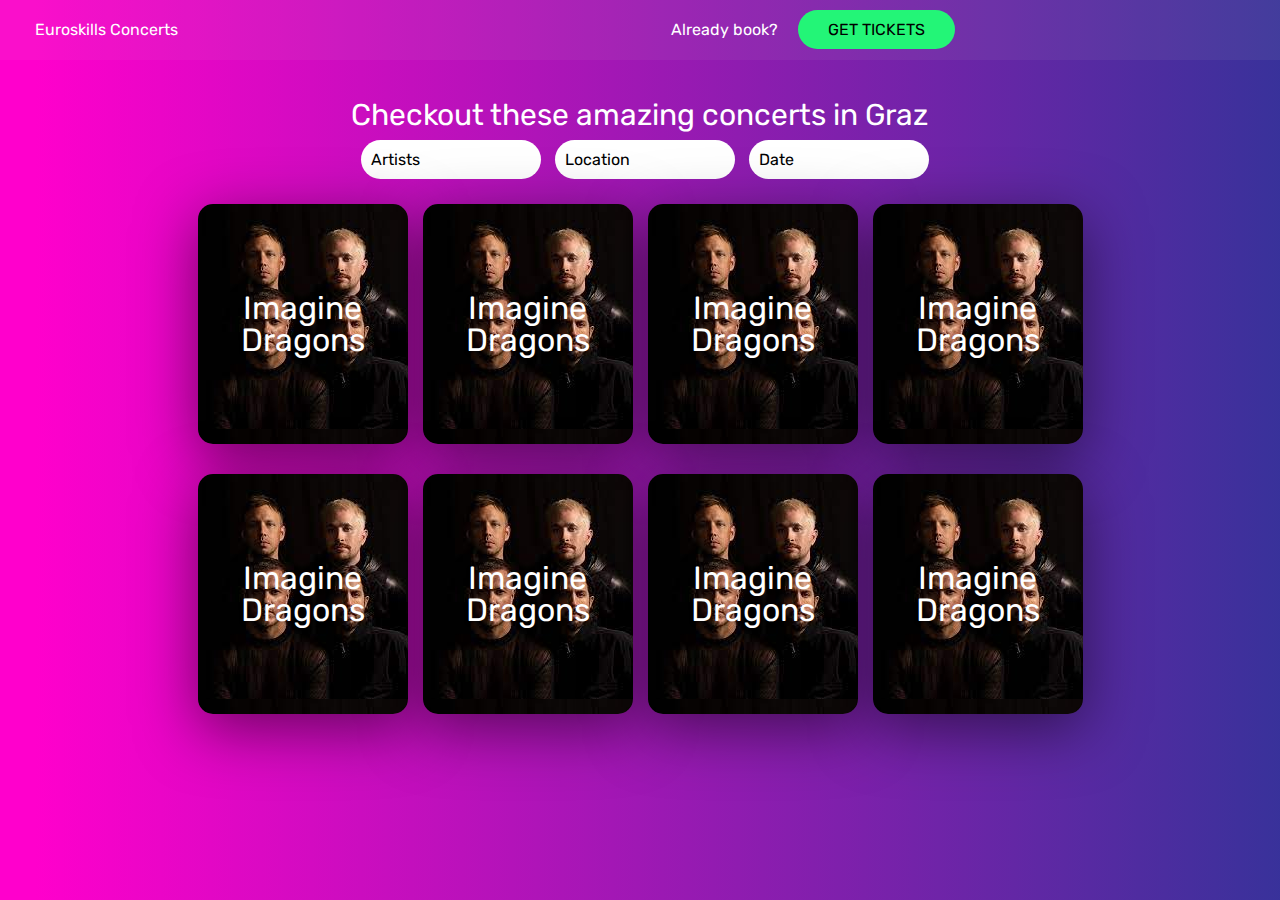
<file: index.html>
<!DOCTYPE html>
<html lang="en">
<head>
    <meta charset="UTF-8">
    <meta http-equiv="X-UA-Compatible" content="IE=edge">
    <meta name="viewport" content="width=device-width, initial-scale=1.0">
    <link href="https://fonts.googleapis.com/css?family=Rubik:regular,700&display=swap" rel="stylesheet" />
    <link rel="stylesheet" href="style.css">
    <title>Document</title>
</head>
<body>
    <div class="wrapper">
        <header class="header">
        <div class="header__container">
            <a href="" class="header__logo">
                Euroskills Concerts
            </a>
            <div class="header__items">
            <div class="header__text">
                Already book?
            </div>
            <div class="header__button">
                <a href="" class="button-green">GET TICKETS</a>
            </div>
            </div>
        </header>
        <main class="main">
            <section class="artists">
                <div class="artists__container">
                    <div class="artists__content">
                        <div class="artists__text">
                            <h1 class="artists__title">Checkout these amazing concerts in Graz</h1>
                        </div>
                        <div class="artists__list">
                            <div class="dropdown">
                                <button class="dropbtn">Artists</button>
                                <div class="dropdown-content">
                                  <a href="#">Imagine Dragons</a>
                                  <a href="#">Opus</a>
                                  <a href="#">Bilderbuch</a>
                                  <a href="#">Wanda</a>
                                  <a href="">Cristina Shturmmer</a>
                                  <a href="">Volbeat</a>
                                </div>
                              </div>
                              <div class="dropdown">
                                <button class="dropbtn">Location</button>
                                <div class="dropdown-content">
                                  <a href="#">Albania</a>
                                  <a href="#">Andorra</a>
                                  <a href="#">Armenia</a>
                                  <a href="#">Austria</a>
                                  <a href="#">Azerbaijan</a>
                                  <a href="#">Belarus</a>
                                  <a href="#">Belgium</a>
                                  <a href="#">Bosnia and Herzegovina</a>
                                  <a href="#">Bulgaria</a>
                                  <a href="#">Croatia</a>
                                  <a href="#">Cyprus</a>
                                  <a href="#">Czech Republic</a>
                                  <a href="#">Denmark</a>
                                  <a href="#">Estonia</a>
                                  <a href="#">Finland</a>
                                  <a href="#">France</a>
                                  <a href="#">Georgia</a>
                                  <a href="#">Germany</a>
                                  <a href="#">Greece</a>
                                  <a href="#">Hungary</a>
                                  <a href="#">Iceland</a>
                                  <a href="">ireland</a>
                                  <a href="">Italy</a>
                                  <a href="">Kazakhstan</a>
                                  <a href="">Kosovo</a>
                                </div>
                              </div>
                              <div class="dropdown">
                                <button class="dropbtn">Date</button>
                                <div class="dropdown-content">
                                  <a href="#">January</a>
                                  <a href="#">February</a>
                                  <a href="#">March</a>
                                  <a href="#">April</a>
                                  <a href="#">May</a>
                                  <a href="#">June</a>
                                  <a href="#">July</a>
                                  <a href="#">August</a>
                                  <a href="#">September</a>
                                  <a href="#">October</a>
                                  <a href="#">November</a>
                                  <a href="#">December</a>
                                </div>
                              </div>
                        </div>
                    </div>
                </div>
                <div class="artists__card">
                    <div class="card">
                        <div class="face face1">
                          <div class="content">
                            <span class="stars"></span>
                            <h2 class="Date">23 Decemder</h2>
                            <p class="Artist">Imagine Dragons</p>
                            <p class="Location">Kazakhstan</p>
                            <p class="start-end">15:00-18:00</p>
                          </div>
                        </div>
                        <div class="face face2">
                          <h2>Imagine Dragons</h2>
                          
                        </div>
                      </div>
                      <div class="card">
                        <div class="face face1">
                          <div class="content">
                            <span class="stars"></span>
                            <h2 class="Date">23 Decemder</h2>
                            <p class="Artist">Imagine Dragons</p>
                            <p class="Location">Kazakhstan</p>
                            <p class="start-end">15:00-18:00</p>
                          </div>
                        </div>
                        <div class="face face2">
                          <h2>Imagine Dragons</h2>
                          
                        </div>
                      </div>
                      <div class="card">
                        <div class="face face1">
                          <div class="content">
                            <span class="stars"></span>
                            <h2 class="Date">23 Decemder</h2>
                            <p class="Artist">Imagine Dragons</p>
                            <p class="Location">Kazakhstan</p>
                            <p class="start-end">15:00-18:00</p>
                          </div>
                        </div>
                        <div class="face face2">
                          <h2>Imagine Dragons</h2>
                          
                        </div>
                      </div>
                      <div class="card">
                        <div class="face face1">
                          <div class="content">
                            <span class="stars"></span>
                            <h2 class="Date">23 Decemder</h2>
                            <p class="Artist">Imagine Dragons</p>
                            <p class="Location">Kazakhstan</p>
                            <p class="start-end">15:00-18:00</p>
                          </div>
                        </div>
                        <div class="face face2">
                          <h2>Imagine Dragons</h2>
                          
                        </div>
                      </div>
                      <div class="card">
                        <div class="face face1">
                          <div class="content">
                            <span class="stars"></span>
                            <h2 class="Date">23 Decemder</h2>
                            <p class="Artist">Imagine Dragons</p>
                            <p class="Location">Kazakhstan</p>
                            <p class="start-end">15:00-18:00</p>
                          </div>
                        </div>
                        <div class="face face2">
                          <h2>Imagine Dragons</h2>
                          
                        </div>
                      </div>
                      <div class="card">
                        <div class="face face1">
                          <div class="content">
                            <span class="stars"></span>
                            <h2 class="Date">23 Decemder</h2>
                            <p class="Artist">Imagine Dragons</p>
                            <p class="Location">Kazakhstan</p>
                            <p class="start-end">15:00-18:00</p>
                          </div>
                        </div>
                        <div class="face face2">
                          <h2>Imagine Dragons</h2>
                          
                        </div>
                      </div>
                      <div class="card">
                        <div class="face face1">
                          <div class="content">
                            <span class="stars"></span>
                            <h2 class="Date">23 Decemder</h2>
                            <p class="Artist">Imagine Dragons</p>
                            <p class="Location">Kazakhstan</p>
                            <p class="start-end">15:00-18:00</p>
                          </div>
                        </div>
                        <div class="face face2">
                          <h2>Imagine Dragons</h2>
                          
                        </div>
                      </div>
                      <div class="card">
                        <div class="face face1">
                          <div class="content">
                            <span class="stars"></span>
                            <h2 class="Date">23 Decemder</h2>
                            <p class="Artist">Imagine Dragons</p>
                            <p class="Location">Kazakhstan</p>
                            <p class="start-end">15:00-18:00</p>
                          </div>
                        </div>
                        <div class="face face2">
                          <h2>Imagine Dragons</h2>
                          
                        </div>
                      </div>
                </div>
            </section>
        </main>
    </div>
    </div>
        
</body>
</html>
</file>
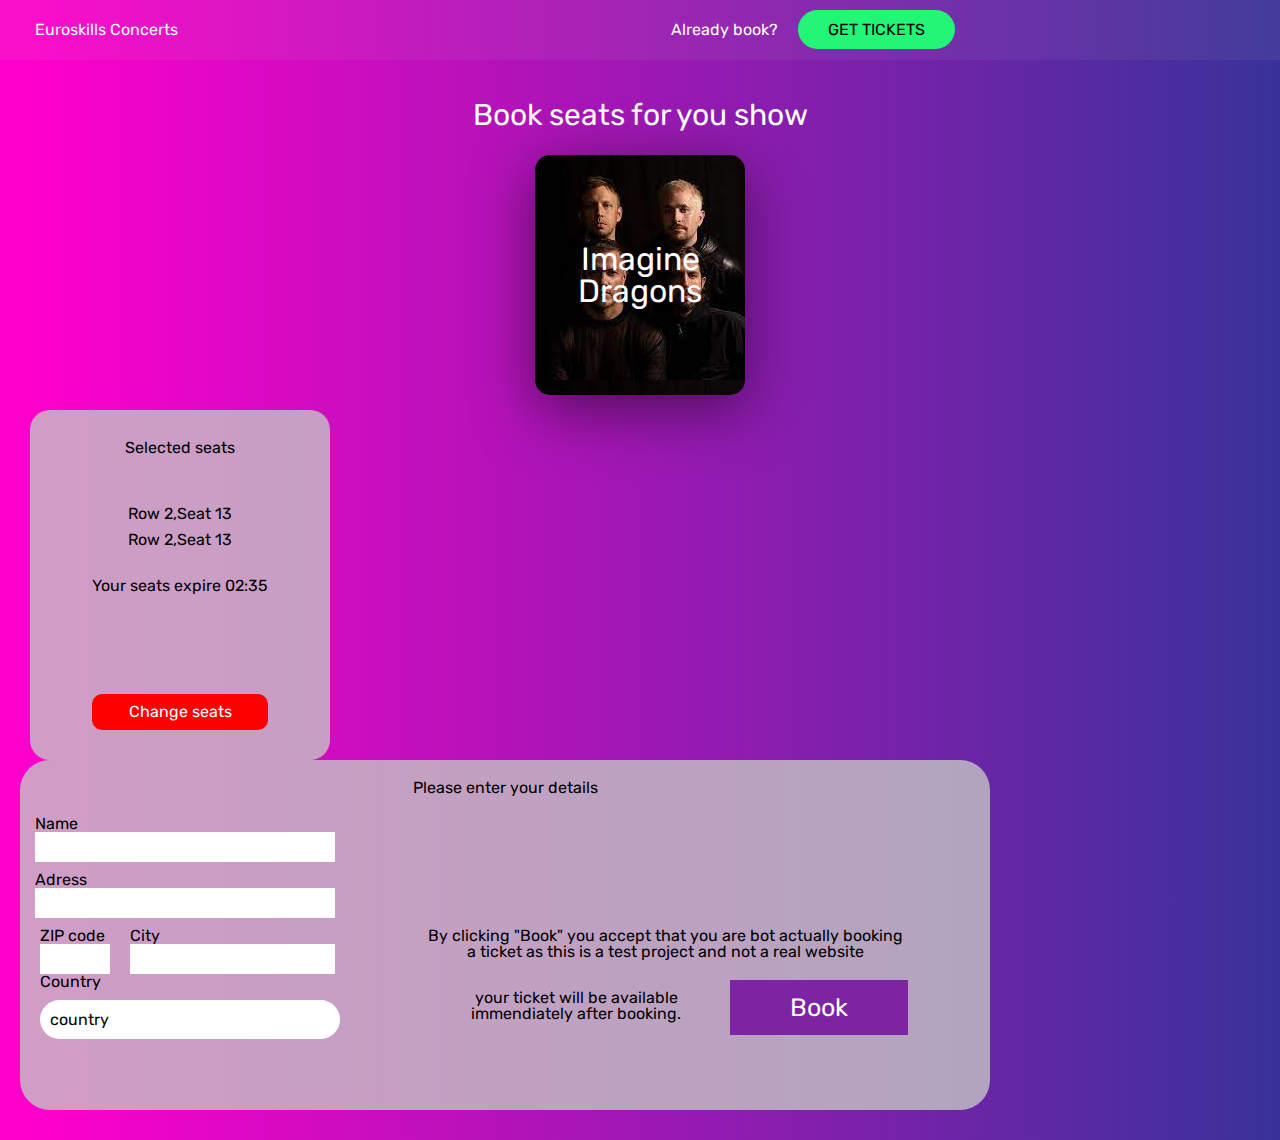
<file: booking-page.html>
<!DOCTYPE html>
<html lang="en">
<head>
    <meta charset="UTF-8">
    <meta http-equiv="X-UA-Compatible" content="IE=edge">
    <meta name="viewport" content="width=device-width, initial-scale=1.0">
    <link href="https://fonts.googleapis.com/css?family=Rubik:regular,700&display=swap" rel="stylesheet" />
    <link rel="stylesheet" href="style.css">
    <title>Document</title>
</head>
<body>
    <div class="wrapper">
        <header class="header">
        <div class="header__container">
            <a href="" class="header__logo">
                Euroskills Concerts
            </a>
            <div class="header__items">
            <div class="header__text">
                Already book?
            </div>
            <div class="header__button">
                <a href="" class="button-green">GET TICKETS</a>
            </div>
            </div>
        </div>
        </header>
        <section class="selected__seats">
            <div class="selected__container">
                <h1 class="selected__title">Book seats for you show</h1>
            </div>
            <div class="card">
                <div class="face face1">
                  <div class="content">
                    <span class="stars"></span>
                    <h2 class="Date">23 Decemder</h2>
                    <p class="Artist">Imagine Dragons</p>
                    <p class="Location">Kazakhstan</p>
                    <p class="start-end">15:00-18:00</p>
                  </div>
                </div>
                <div class="face face2">
                  <h2>Imagine Dragons</h2>
                  
                </div>
              </div>
            <div class="change-seats">
                <div class="change__seats__item">
                <p class="seats">Selected seats</p>
                <p class="seats-row">Row 2,Seat 13</p>
                <p class="seats-row">Row 2,Seat 13</p>
                <p class="seats"> Your seats expire 02:35</p>
                <a href="" class="change__button">Change seats</a>
                </div>
            </div>
                <div class="details">
                    <div class="details__title">Please enter your details</div>
                    <div class="details__body">

                            <div class="details__item">
                             <label for="" class="details__items-name">Name</label>
                             <input type="text" class="details__items" placeholder="">
                             <label for=""class="details__items-name">Adress</label>
                             <input type="text" class="details__items" placeholder="">
                            </div>
                             <label for=""class="details__items-name_1">ZIP code
                             <input type="text" class="details__items_1" placeholder="">
                            </label>
                             <label for=""class="details__items-name_1">City
                             <input type="text" class="details__items_2" placeholder="">
                            </label>
                            <label for="" class="details__country">Country
                                <div class="dropdown__details">
                                    <button class="dropbtn__details">country</button>
                                    <div class="dropdown-content__details">
                                      <a href="#">Albania</a>
                                      <a href="#">Andorra</a>
                                      <a href="#">Armenia</a>
                                      <a href="#">Austria</a>
                                      <a href="#">Azerbaijan</a>
                                      <a href="#">Belarus</a>
                                      <a href="#">Belgium</a>
                                      <a href="#">Bosnia and Herzegovina</a>
                                      <a href="#">Bulgaria</a>
                                      <a href="#">Croatia</a>
                                      <a href="#">Cyprus</a>
                                      <a href="#">Czech Republic</a>
                                      <a href="#">Denmark</a>
                                      <a href="#">Estonia</a>
                                      <a href="#">Finland</a>
                                      <a href="#">France</a>
                                      <a href="#">Georgia</a>
                                      <a href="#">Germany</a>
                                      <a href="#">Greece</a>
                                      <a href="#">Hungary</a>
                                      <a href="#">Iceland</a>
                                      <a href="">ireland</a>
                                      <a href="">Italy</a>
                                      <a href="">Kazakhstan</a>
                                      <a href="">Kosovo</a>
                                    </div>
                                     </div>
                                </label>
                            
                        </div>
                            <div class="line"></div>
                          <div class="details__body-info">
                          <div class="details__info">
                              By clicking "Book" you accept that you are bot actually booking a ticket as this is a test project and not a real website
                          </div>
                          <div class="details__book">
                              your ticket will be available immendiately after booking.
                          </div>
                          <a href="" class="book__button">Book</a>
                    </div>
                    
                </div>

        </section>
    </div>
        
</body>
</html>
</file>
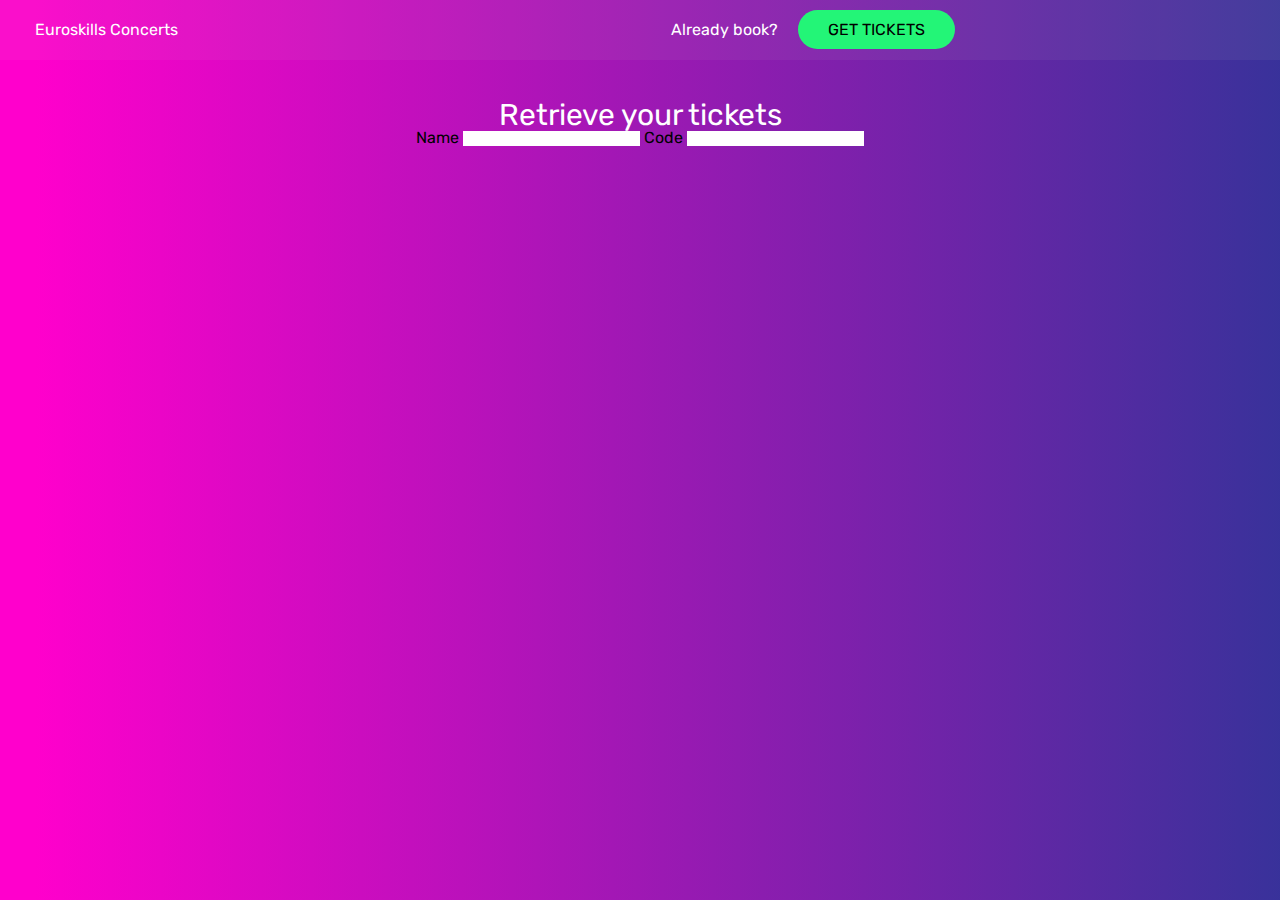
<file: ticket-form-page.html>
<!DOCTYPE html>
<html lang="en">
<head>
    <meta charset="UTF-8">
    <meta http-equiv="X-UA-Compatible" content="IE=edge">
    <meta name="viewport" content="width=device-width, initial-scale=1.0">
    <link href="https://fonts.googleapis.com/css?family=Rubik:regular,700&display=swap" rel="stylesheet" />
    <link rel="stylesheet" href="style.css">
    <title>Document</title>
</head>
<body>
    <div class="wrapper">
        <header class="header">
        <div class="header__container">
            <a href="" class="header__logo">
                Euroskills Concerts
            </a>
            <div class="header__items">
            <div class="header__text">
                Already book?
            </div>
            <div class="header__button">
                <a href="" class="button-green">GET TICKETS</a>
            </div>
            </div>
        </header>
      <section class="form-tickets">
          <div class="form-tickets__container">
        <h1 class="form-tickets__title">Retrieve your tickets </h1>
          <div class="form">
              <label for="">Name</label>
            <input type="text">
            <label for="">Code</label>
            <input type="text">
          </div>
          </div>
      </section>
    </div>
    </div>
        
</body>
</html>
</file>
<file: style.css>
*,
*::before,
*::after{
    padding: 0;
    margin: 0;
    border: 0;
    box-sizing: border-box;
}
a{
text-decoration: none;
color: rgb(255, 255, 255);
}
ul,ol,li{
list-style: none;
}
img{
    vertical-align: top;
}
h1,
h2,
h3,
h4,
h5,
h6{
    font-weight: inherit;
    font-size: inherit;
}
html,body{
    height: 100%;
    line-height: 1;
}
body{
    font-family: Rubik;
    background: linear-gradient(90deg, #FF00CC 2.74%, #333399 102.74%);

    
}
.wrapper{
    overflow:hidden;
    min-height: 100%;
}

[class*="__container"]{
    max-width: 1330px;
    margin: 0px auto;
    padding: 0px 15px;
}
/*PC*/
@media(max-width:1330px){
    [class*="__container"]{
        max-width: 970px;
    }
}
/*tablet*/
@media (max-width:992px) {
    [class*="__container"]{
        max-width: 750px;
    }
}
/*mobile*/
@media (max-width:767px) {
    [class*="__container"]{
        max-width:none;
    }
}
.header{
    position: absolute;
    width: 100%;
    top: 0;
    left: 0;
    z-index: 50;
    background: rgba(196, 196, 196, 0.08);
    }
.header__container {
    display: flex;
    min-height: 60px;
    align-items: center;
    margin: 0;
    justify-content: space-between;
}
.header__items{
display: flex;

}
.header__logo {
margin-left: 20px;
}
.header__text {
color: white;
padding-right: 20px;
}
.header__button {

}
.button-green {
width: 160px;
height: 42px;
border-radius: 25px;
background-color: #23F577;
padding: 10px 30px;
color: black;
}
.main {

}
.artists {

}
.artists__container {
    padding: 100px 15px 10px 15px;
    display: flex;
    flex-wrap: wrap;
    align-items: center;
    position: relative;
}

.artists__content {
margin: 0 auto;
}
.artists__text {

}
.artists__title {
font-size: 30px;
color: white;


}
.artists__list {

}

.dropbtn {
    background-color: #ffffff;
    color: rgb(0, 0, 0);
    padding: 10px;
    font-size: 16px;
    border: none;
    border-radius: 30px;
    font-family: Rubik;
    width: 180px;
    margin-left: 10px;
    margin-top: 10px;
    text-align: left;
    
  }
  
  /* Контейнер <div> - необходим для размещения выпадающего содержимого */
  .dropdown {
    position: relative;
    display: inline-block;
  }
  
  /* Выпадающее содержимое (скрыто по умолчанию) */
  .dropdown-content {
    display: none;
    position: absolute;
    background-color: #f1f1f1;
    min-width: 160px;
    height: 300px;
    box-shadow: 0px 8px 16px 0px rgba(0,0,0,0.2);
    z-index: 99;
    overflow-y: scroll;
  }
  
  /* Ссылки внутри выпадающего списка */
  .dropdown-content a {
    color: black;
    padding: 12px 16px;
    text-decoration: none;
    display: block;
    
  }
  
  /* Изменение цвета выпадающих ссылок при наведении курсора */
  .dropdown-content a:hover {background-color: #ddd;}
  
  /* Показать выпадающее меню при наведении курсора */
  .dropdown:hover .dropdown-content {display: block;}
  
  /* Изменение цвета фона кнопки раскрывающегося списка при отображении содержимого раскрывающегося списка */
  .dropdown:hover .dropbtn {background-color: #3e8e41;}

  .artists__card{
    display: flex;
    flex-flow: wrap;
    justify-content: space-between;
    width: 900px;
    margin: 0 auto;
    
  }
  
  .card {
    position: relative;
    width: 210px;
    height: 240px;
    margin: 0 auto;
    background: rgba(196, 196, 196, 0.08);
    border-radius: 15px;
    box-shadow: 0 15px 60px rgba(0, 0, 0, 0.5);
    margin-bottom: 15px;
    margin-top: 15px;
    
  }
    .face {
      position: absolute;
      bottom: 0;
      left: 0;
      width: 100%;
      height: 100%;
      display: flex;
      justify-content: center;
      align-items: center;
      
      
    }
      .face1 {
        box-sizing: border-box;
        padding: 20px;
      }
        h2 {
          margin: 0;
          padding: 0;
        }

        .Date{
          font-size: 20px;
          background-color: #ffffff;
          -webkit-background-clip: text;
          -webkit-text-fill-color: transparent;
        }
        .Artist{
            margin-top: 10px;
            color: rgb(255, 255, 255);
            text-align: center;
        }
        .Location{
            margin-top: 10px;
            color: rgb(255, 255, 255);
            text-align: center;
        }
        .start-end{
            margin-top: 40px;
            color: rgb(255, 255, 255);
            text-align: center;  
        }

     
      .face2 {
        transition: 0.5s;
      }
        h2 {
            font-family: Rubik;
          margin: 0;
          padding: 0;
          font-size: 10em;
          color: #fff;
          transition: 0.5s;
          text-shadow: 0 2px 5px rgba(0, 0, 0, 0.2);
          z-index: 10;
        }
      
    
  

  .card:hover .face.face2 {
    height: 20px;
  }

    h2 {
      font-size: 2em;
      text-align: center;
    }
    .card:hover .face.face2  h2{
        display: none;
        
      }
  

  .card .face.face2 {
    background-image: url(img/Imagine\ Dragons.png);
    border-radius: 15px;
  }

  .selected__title{
    color: #ffffff;
    display: flex;
    font-size: 30px;
    justify-content: center;
  }
  .selected__seats {
    text-align: center;
  }
  .selected__container {
    padding: 100px 15px 10px 15px;
    text-align: center;
    
  }
  .change-seats{
    width: 300px;
    height: 350px;
    background: rgba(196, 196, 196, 0.80);
    border-radius: 20px;
    float: left;
    margin-left: 30px;
    
    
  }
  .change__button{
    display: block;
    background-color: red;
    padding: 10px 10px;
    border-radius: 10px;
    margin-top: 100px;
    text-align: center;
    
  }
  .seats{
    margin-bottom: 50px;
    margin-top: 30px;
    text-align: center;
    column-count: auto;
  }
  .change__seats__item{
    
    display: inline-block;
    margin-bottom: 40px;
  }
  .seats-row{
    margin-bottom: 10px;
  }
  
  .details {
    width: 970px;
    height: 350px;
    float: left;
    margin-left: 20px;
    background: rgba(196, 196, 196, 0.80);
    border-radius: 30px;
    margin-bottom: 30px;
    
  }
  .details__body{
    width: 50%;
  
  }
  .details__body-info{
  width: 50%;
  display: inline-block;
  align-items: center;
  justify-content: center;
  
  
  }
  .details__title {
    margin-top: 20px;
    margin-bottom: 20px;
  }
  .details__item {
    margin-left: 15px;
    display: flex;
    flex-direction: column;
    justify-content: center;
    
  }
  .details__items {
    width: 300px;
    height: 30px;
    margin-right: 20px;
    
    outline: none;
    font-family: Rubik;
    padding-left:10px;
    margin-bottom: 10px;
    
    
    
  }
  .details__items_1{
    width: 70px;
    height: 30px;
    outline: none;
    font-family: Rubik;
    
    
    
  }
  .details__items_2 {
    width: 205px;
    height: 30px;
    outline: none;
    font-family: Rubik;
    
  }
 
  .details__info {
    display: flex;
    justify-content: center;
    margin-bottom: 20px;
    
  }
  .details__book {
    
    padding-top: 10px;
    width: 300px;
    height: 50px;
    display: inline-flex;
  }
  .details__country{
    display: inline-flex;
    flex-direction: column;
    float: left;
    text-align: left;
    margin-left: 20px;
  }
  .book__button {
    background-color: #7e23a1;
    padding: 15px 60px;
    font-size: 25px;
    flex-direction: row;
    float: right;
  }
  .details__items-name{
  text-align: left;
  }
  
  .details__items-name_1{
    display: inline-flex;
    flex-direction: column;
    float: left;
    text-align: left;
    margin-left: 20px;
    
    
    }
    .dropdown__details {
      position: relative;
      display: inline-block;
    }
    .dropbtn__details {
      background-color: #ffffff;
      color: rgb(0, 0, 0);
      padding: 10px;
      font-size: 16px;
      border: none;
      border-radius: 30px;
      font-family: Rubik;
      width: 300px;
    
      margin-top: 10px;
      text-align: left;
      
    }
    .dropdown-content__details {
      display: none;
      position: absolute;
      background-color: #f1f1f1;
      min-width: 160px;
      height: 300px;
      box-shadow: 0px 8px 16px 0px rgba(0,0,0,0.2);
      z-index: 100;
      overflow-y: scroll;
    }
    .dropdown-content__details a{
      color: black;
      padding: 12px 16px;
      text-decoration: none;
      display: block;
    }
    
    /* Изменение цвета выпадающих ссылок при наведении курсора */
    .dropdown-content__details a:hover {background-color: #ddd;}
    
    /* Показать выпадающее меню при наведении курсора */
    .dropdown__details:hover .dropdown-content__details {display: block;}
    
    /* Изменение цвета фона кнопки раскрывающегося списка при отображении содержимого раскрывающегося списка */
    .dropdown__details:hover .dropbtn__details {background-color: #b2e2b3;}
   
   .form-tickets__container{
    padding: 100px 15px 10px 15px;
    text-align: center;
   }
    .form-tickets {

    }
    .form-tickets__title {
color: #ffffff;
    display: flex;
    font-size: 30px;
    justify-content: center;
    }
    .form {

    }
</file>
